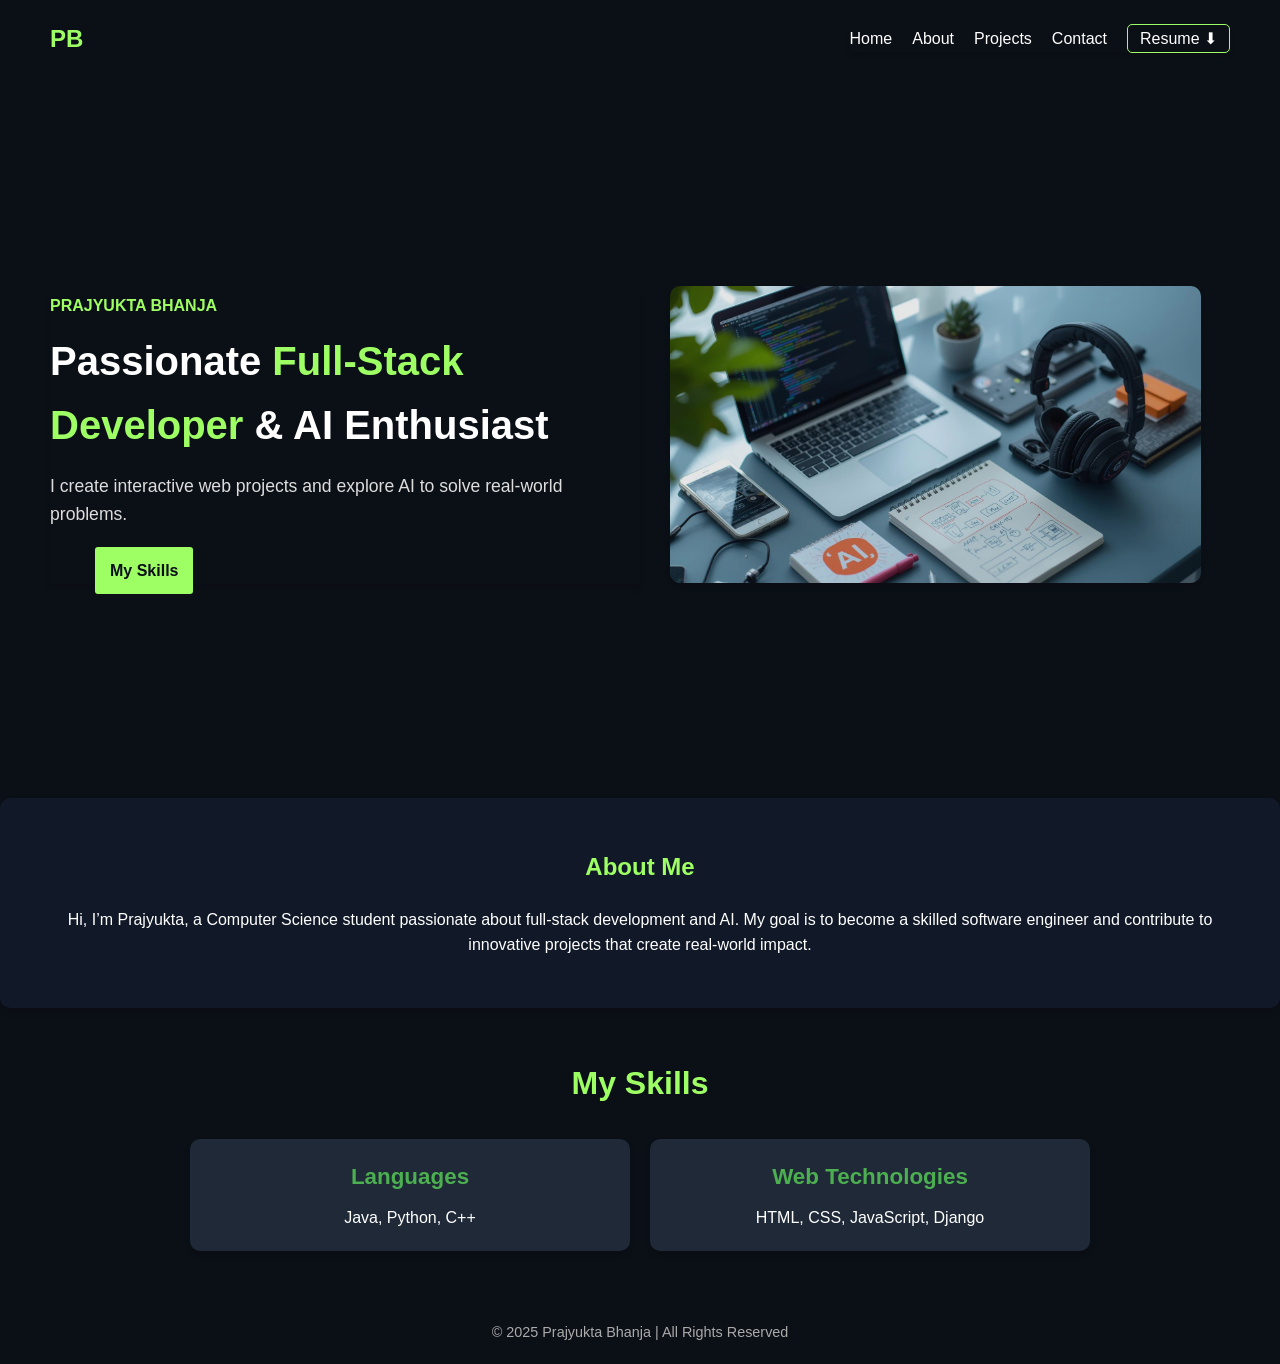
<file: index.html>
<!DOCTYPE html>
<html lang="en">
<head>
  <meta charset="UTF-8">
  <meta name="viewport" content="width=device-width, initial-scale=1.0">
  <title>Prajyukta Bhanja | Portfolio</title>
  <link rel="stylesheet" href="style.css">
</head>
<body>
  <!-- ===== Navbar ===== -->
  <header>
    <div class="logo">PB</div>
    <nav>
      <ul class="nav-links">
        <li><a href="#home">Home</a></li>
        <li><a href="#about">About</a></li>
        <li><a href="project.html">Projects</a></li>
        <li><a href="contact.html">Contact</a></li>
        <li><a href="resume.pdf" class="resume-btn">Resume ⬇</a></li>
      </ul>
    </nav>
  </header>

  <!-- ===== Hero Section ===== -->
  <section id="home" class="hero">
    <div class="hero-text">
      <h4>PRAJYUKTA BHANJA</h4>
      <h1>Passionate <span>Full-Stack Developer</span> & AI Enthusiast</h1>
      <p>I create interactive web projects and explore AI to solve real-world problems.</p>
      <!-- <button class="hero-Sbtn">My Skills</button> -->
      <a href="#skills" class="hero-Sbtn">My Skills</a>
    </div>
    <div class="hero-img">
      <img src="bg.jpg" alt="Workspace">
    </div>
  </section>
  <section id="about" class="about">
    <h2>About Me</h2>
    <p>Hi, I’m Prajyukta, a Computer Science student passionate about full-stack development and AI. My goal is to become a skilled software engineer and contribute to innovative projects that create real-world impact.</p>
  </section>
  <section class="skills" id="skills">
    <h2>My Skills</h2>
    <div class="skill-boxes">
      <div class="skill">
        <h3>Languages</h3>
        <p> Java, Python, C++</p>
      </div>
      <div class="skill">
        <h3>Web Technologies</h3>
        <p>HTML, CSS, JavaScript, Django</p>
      </div>
    </div>
  </section>
  <footer>
    <p>© 2025 Prajyukta Bhanja | All Rights Reserved</p>
  </footer>
</body>
</html>
</file>
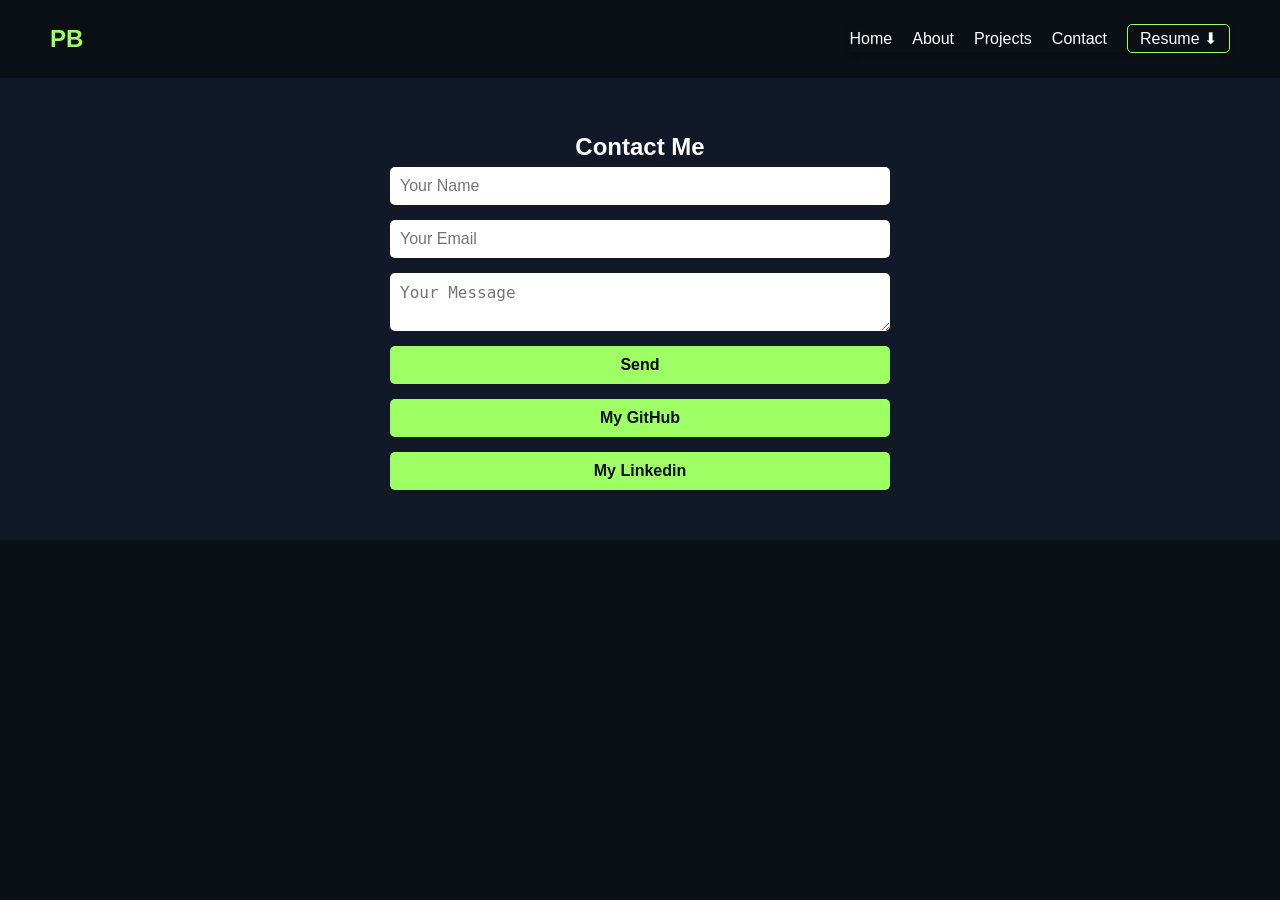
<file: contact.html>
<!DOCTYPE html>
<html lang="en">
<head>
  <meta charset="UTF-8">
  <meta name="viewport" content="width=device-width, initial-scale=1.0">
  <title>Prajyukta Bhanja | Portfolio</title>
  <link rel="stylesheet" href="style.css">
</head>
<body>
  <!-- ===== Navbar ===== -->
  <header>
    <div class="logo">PB</div>
    <nav>
      <ul class="nav-links">
        <li><a href="index.html">Home</a></li>
        <li><a href="index.html">About</a></li>
        <li><a href="projects.html">Projects</a></li>
        <li><a href="contact.html">Contact</a></li>
        <li><a href="resume.pdf" class="resume-btn">Resume ⬇</a></li>
      </ul>
    </nav>
  </header>
  <section id="contact" class="contact">
    <h2>Contact Me</h2>
    <form>
      <input type="text" placeholder="Your Name" required>
      <input type="email" placeholder="Your Email" required>
      <textarea placeholder="Your Message" required></textarea>
      <button type="submit">Send</button>
      <button><a href="http://github.com/Prajyukta" style="color: #0b0f16">My GitHub</a></button>
      <button><a href="https://www.linkedin.com/in/prajyukta-bhanja-b90aa732a/?lipi=urn%3Ali%3Apage%3Ad_flagship3_feed%3BLkcYKS6mR1aj7doiQJe0dA%3D%3D" style="color: #0b0f16">My Linkedin</a></button>
    </form>
  </section>
</body>
</html>
</file>
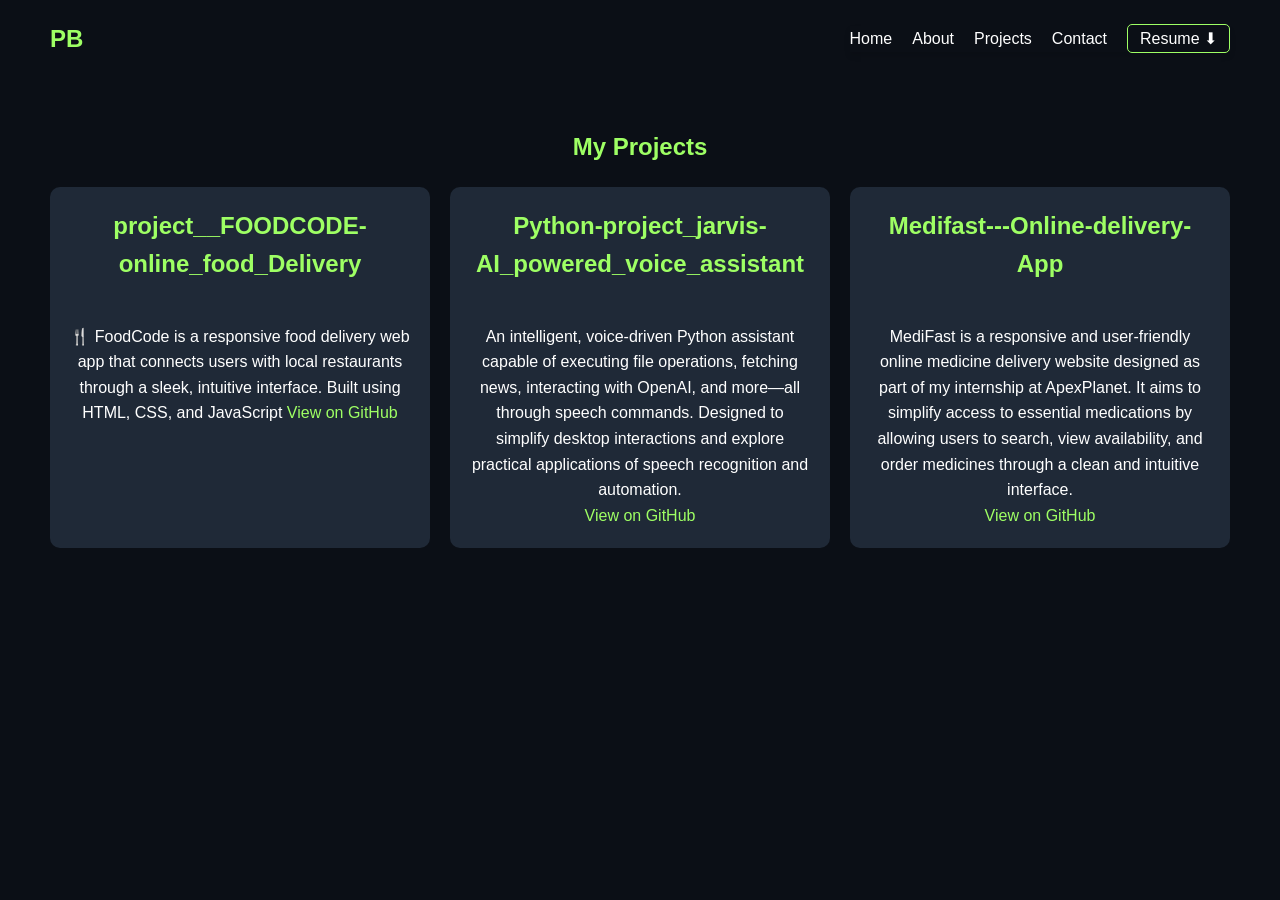
<file: project.html>
<!DOCTYPE html>
<html lang="en">
<head>
  <meta charset="UTF-8">
  <meta name="viewport" content="width=device-width, initial-scale=1.0">
  <title>Prajyukta Bhanja | Portfolio</title>
  <link rel="stylesheet" href="style.css">
</head>
<body>
  <!-- ===== Navbar ===== -->
  <header>
    <div class="logo">PB</div>
    <nav>
      <ul class="nav-links">
        <li><a href="index.html">Home</a></li>
        <li><a href="index.html">About</a></li>
        <li><a href="projects.html">Projects</a></li>
        <li><a href="contact.html">Contact</a></li>
        <li><a href="resume.pdf" class="resume-btn">Resume ⬇</a></li>
      </ul>
    </nav>
  </header>
  <section id="projects" class="projects">
    <h2>My Projects</h2>
    <div class="project-grid">
      <div class="project-card"><h1 style="margin-bottom: 40px;">project__FOODCODE-online_food_Delivery</h1>
    <p style="margin-bottom: 30px;">🍴 FoodCode is a responsive food delivery web app that connects users with local restaurants through a sleek, intuitive interface. Built using HTML, CSS, and JavaScript
        <a href="https://github.com/Prajyukta/project__FOODCODE-online_food_Delivery">View on GitHub</a>
</p></div>
      <div class="project-card"><h1 style="margin-bottom: 40px;">Python-project_jarvis-AI_powered_voice_assistant
</h1>
    <p>An intelligent, voice-driven Python assistant capable of executing file operations, fetching news, interacting with OpenAI, and more—all through speech commands. Designed to simplify desktop interactions and explore practical applications of speech recognition and automation.</p>
<a href="https://github.com/Prajyukta/Pyhton-project_jarvis-AI_powered_voice_assistant">View on GitHub</a></div>
      <div class="project-card"><h1 style="margin-bottom: 40px;">Medifast---Online-delivery-App</h1>
    <p>MediFast is a responsive and user-friendly online medicine delivery website designed as part of my internship at ApexPlanet. It aims to simplify access to essential medications by allowing users to search, view availability, and order medicines through a clean and intuitive interface.</p>
<a href="https://github.com/Prajyukta/Medifast---Online-delivery-App">View on GitHub</a></div>
    </div>
  </section>
</body>
</html>
</file>
<file: style.css>
* {
    margin: 0;
    padding: 0;
    box-sizing: border-box;
}

body {
    font-family: Arial, sans-serif;
    background: #0b0f16;
    color: #fff;
    line-height: 1.6;
}

a {
    text-decoration: none;
    color: #9eff64;
}

/* Header/Navbar */
header {
    display: flex;
    justify-content: space-between;
    align-items: center;
    padding: 20px 50px;
    background: #0b0f16;
    position: sticky;
    top: 0;
}

.logo {
    font-size: 1.5rem;
    font-weight: bold;
    color: #9eff64;
}

.nav-links {
    list-style: none;
    display: flex;
    gap: 20px;
    box-shadow: 0px 4px 6px rgba(0, 0, 0, 0.1);
    transition: transform 0.3s ease, box-shadow 0.3s ease;
}
.nav-links:hover {
    transform: translateY(-5px);
    box-shadow: 0px 6px 12px rgba(0, 0, 0, 0.15);
}

.nav-links li a {
    color: #fff;
    font-weight: 500;
    transition: 0.3s;
}

.nav-links li a:hover {
    color: #9eff64;
}

.resume-btn {
    padding: 5px 12px;
    border: 1px solid #9eff64;
    border-radius: 5px;
}

/* Hero Section */
.hero {
    display: flex;
    justify-content: space-between;
    align-items: center;
    padding: 50px;
    min-height: 80vh;
    transition: transform 0.3s ease, box-shadow 0.3s ease;
}

.hero-text {
    flex: 1;
    box-shadow: 0px 4px 6px rgba(0, 0, 0, 0.1);
    transition: transform 0.3s ease, box-shadow 0.3s ease;
}

.hero-text h4 {
    color: #9eff64;
    margin-bottom: 10px;
}

.hero-text h1 {
    font-size: 2.5rem;
    margin-bottom: 15px;
}
.hero-text:hover {
    transform: translateY(-5px);
    box-shadow: 0px 6px 12px rgba(0, 0, 0, 0.15);
}

.hero-text span {
    color: #9eff64;
}

.hero-text p {
    margin-bottom: 30px;
    font-size: 1.1rem;
    color: #ddd;
}

.hero-img {
    flex: 1;
    text-align: center;
}

.hero-img img {
    width: 90%;
    max-width: 750px;
    border-radius: 10px;
    opacity: 0.9;
    box-shadow: 0px 4px 6px rgba(0, 0, 0, 0.1);
    transition: transform 0.3s ease, box-shadow 0.3s ease;
}
.hero-img img:hover {
    transform: scale(1.05);
    box-shadow: 0px 8px 15px rgba(0, 0, 0, 0.2);
}

.hero-Sbtn {
    margin: 45px;
    padding: 15px;
    width: 150px;
    background-color: #9eff64;
    color: #0b0f16;
    font-weight: 700;
    border-radius: 3px;
}

.hero-Sbtn:hover {
    background-color: #7ed957;
}

.skills {
    padding: 50px 20px;
    text-align: center;
}

.skills h2 {
    color: #9eff64;
    font-size: 2rem;
    margin-bottom: 30px;

}

.skill-boxes {
    display: grid;
    grid-template-columns: repeat(auto-fit, minmax(250px, 1fr));
    /* Responsive grid */
    gap: 20px;
    max-width: 900px;
    margin: 0 auto;
}

.skill {
    background: #1f2937;
    padding: 20px;
    border-radius: 10px;
    box-shadow: 0px 4px 6px rgba(0, 0, 0, 0.1);
    transition: transform 0.3s ease, box-shadow 0.3s ease;
}

.skill:hover {
    transform: translateY(-5px);
    box-shadow: 0px 6px 12px rgba(0, 0, 0, 0.15);
}

.skill h3 {
    color: #4CAF50;
    margin-bottom: 10px;
    font-size: 1.4rem;
}

.skill p {
    font-size: 1rem;
    color: white;
}
/* About Section */
.about {
    padding: 50px;
    border-radius: 10px;
    text-align: center;
    background: #111827;
    box-shadow: 0px 4px 6px rgba(0, 0, 0, 0.1);
    transition: transform 0.3s ease, box-shadow 0.3s ease;
}

.about:hover {
    transform: translateY(-10px);
    box-shadow: 0px 8px 15px rgba(0, 0, 0, 0.2);
}


.about h2 {
    color: #9eff64;
    margin-bottom: 20px;
}

/* Projects Section */
.projects {
    padding: 50px;
    text-align: center;
}
.projects h2{
    color: #9eff64;
    margin-bottom: 20px;
}

.project-grid {
    display: grid;
    grid-template-columns: repeat(auto-fit, minmax(250px, 1fr));
    gap: 20px;
    margin-top: 20px;
}

.project-card h1 {
    font-size: 1.5rem;
    color: #9eff64;
}

.project-card {
    background: #1f2937;
    padding: 20px;
    border-radius: 10px;
    transition: transform 0.3s;
}

.project-card:hover {
    transform: translateY(-5px);
    background: #111827;
}

/* Contact Section */
.contact {
    padding: 50px;
    text-align: center;
    background: #111827;
}

form {
    max-width: 500px;
    margin: auto;
    display: flex;
    flex-direction: column;
    gap: 15px;
}

input,
textarea,
button {
    padding: 10px;
    border: none;
    border-radius: 5px;
    font-size: 1rem;
}

button {
    background: #9eff64;
    cursor: pointer;
    font-weight: bold;
}

button:hover {
    background: #7ed957;
}

/* Footer */
footer {
    text-align: center;
    padding: 20px;
    background: #0b0f16;
    font-size: 0.9rem;
    color: #aaa;
}
</file>
